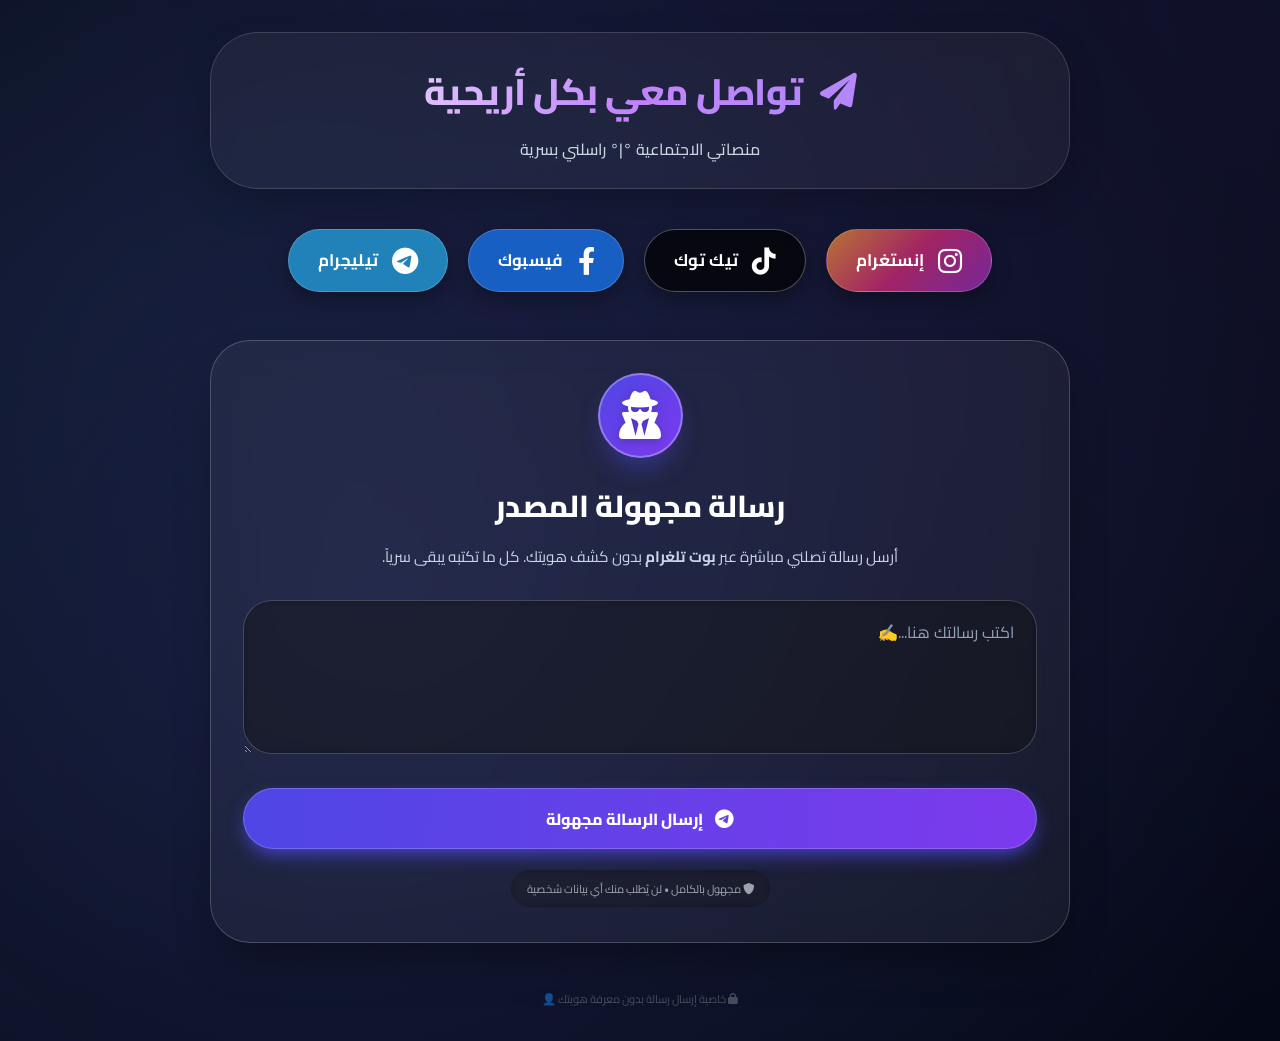
<file: index.html>
<!DOCTYPE html>
<html lang="ar" dir="rtl">
<head>
    <meta charset="UTF-8">
    <meta name="viewport" content="width=device-width, initial-scale=1.0, viewport-fit=cover">
    <title>تواصل معي •|• روابطي الشخصية (+) رسائل مجهولة</title>
    <!-- Font Awesome 6 -->
    <link rel="stylesheet" href="https://cdnjs.cloudflare.com/ajax/libs/font-awesome/6.0.0-beta3/css/all.min.css">
    <!-- Google Fonts -->
    <link href="https://fonts.googleapis.com/css2?family=Cairo:wght@400;500;600;700;800&display=swap" rel="stylesheet">
    <!-- CSS الخارجي -->
    <link rel="stylesheet" href="style.css">
</head>
<body>

<div class="container">
    <div class="hero">
        <h1><i class="fas fa-paper-plane" style="margin-left: 10px;"></i> تواصل معي بكل أريحية</h1>
        <p> منصاتي الاجتماعية °|° راسلني بسرية </p>
    </div>

    <!-- روابط منصات التواصل الاجتماعي (تم تحديثها حسب طلبك) -->
    <div class="social-grid">
        <a href="https://www.instagram.com/3.b.4.9?igsh=dGQ2Njg1MnIybXJi" class="social-card instagram" target="_blank">
            <i class="fab fa-instagram"></i>
            <span>إنستغرام</span>
        </a>
        <a href="https://www.tiktok.com/@massoud2_dz" class="social-card tiktok" target="_blank">
            <i class="fab fa-tiktok"></i>
            <span>تيك توك</span>
        </a>
        <a href="https://www.facebook.com/profile.php?id=61550556513284" class="social-card facebook" target="_blank">
            <i class="fab fa-facebook-f"></i>
            <span>فيسبوك</span>
        </a>
        <a href="https://t.me/ct_5t" class="social-card telegram" target="_blank">
            <i class="fab fa-telegram-plane"></i>
            <span>تيليجرام</span>
        </a>
    </div>

    <!-- قسم الرسالة المجهولة إلى بوت تلغرام -->
    <div class="message-section">
        <div class="glass-card message-card">
            <div class="message-icon">
                <i class="fas fa-user-secret"></i>
            </div>
            <h3>رسالة مجهولة المصدر</h3>
            <p>أرسل رسالة تصلني مباشرة عبر <strong>بوت تلغرام</strong> بدون كشف هويتك. كل ما تكتبه يبقى سرياً.</p>
            
            <form id="anonymousForm">
                <div class="input-group">
                    <textarea id="anonymousMessage" rows="4" placeholder="اكتب رسالتك هنا...✍️"></textarea>
                </div>
                <button type="submit" id="sendBtn">
                    <i class="fab fa-telegram"></i> إرسال الرسالة مجهولة
                </button>
                <div id="statusMsg" class="status-message"></div>
                <div class="info-note">
                    <i class="fas fa-shield-alt"></i> مجهول بالكامل • لن يُطلب منك أي بيانات شخصية
                </div>
            </form>
        </div>
    </div>
    <footer>
        <i class="fas fa-lock"></i> خاصية إرسال رسالة بدون معرفة هويتك 👤
    </footer>
</div>

<script>
    // ========== إعدادات بوت التلغرام (تم تعبئتها بناءً على بياناتك) ==========
    const BOT_TOKEN = '8439360590:AAFgk6t5BtJNiQPaBYI3x_Ssn0iPWyo8nnI';
    const CHAT_ID = '6649939033';

    // عناصر DOM
    const form = document.getElementById('anonymousForm');
    const messageInput = document.getElementById('anonymousMessage');
    const sendBtn = document.getElementById('sendBtn');
    const statusDiv = document.getElementById('statusMsg');

    // دالة مساعدة لعرض حالة الإرسال
    function showStatus(message, isError = false) {
        statusDiv.style.display = 'block';
        statusDiv.textContent = message;
        if (isError) {
            statusDiv.className = 'status-message status-error';
        } else {
            statusDiv.className = 'status-message status-success';
        }
        setTimeout(() => {
            if (statusDiv.style.display === 'block') {
                statusDiv.style.opacity = '0';
                setTimeout(() => {
                    statusDiv.style.display = 'none';
                    statusDiv.style.opacity = '1';
                }, 300);
            }
        }, 5000);
    }

    // دالة إرسال الرسالة إلى بوت التلغرام عبر API
    async function sendToTelegram(messageText) {
        if (!messageText || messageText.trim() === '') {
            showStatus('✏️ الرجاء كتابة رسالة قبل الإرسال.', true);
            return false;
        }

        const now = new Date();
        const formattedTime = `${now.toLocaleDateString('ar-EG')} - ${now.toLocaleTimeString('ar-EG')}`;
        const finalMessage = `🕊️ رسالة مجهولة المصدر:\n\n📝 ${messageText.trim()}\n\n⏱️ الزمن: ${formattedTime}\n🔒 هوية المرسل: غير معروفة`;

        const url = `https://api.telegram.org/bot${BOT_TOKEN}/sendMessage`;

        try {
            const originalBtnText = sendBtn.innerHTML;
            sendBtn.innerHTML = '<i class="fas fa-spinner fa-pulse"></i> جاري الإرسال...';
            sendBtn.disabled = true;

            const response = await fetch(url, {
                method: 'POST',
                headers: { 'Content-Type': 'application/json' },
                body: JSON.stringify({
                    chat_id: CHAT_ID,
                    text: finalMessage,
                    parse_mode: 'HTML',
                    disable_web_page_preview: true
                })
            });

            const data = await response.json();

            if (response.ok && data.ok) {
                showStatus('✅ تم إرسال رسالتك المجهولة بنجاح .', false);
                messageInput.value = '';
                return true;
            } else {
                console.error('Telegram API error:', data);
                let errorMsg = '❌ فشل الإرسال: ';
                if (data.description) errorMsg += data.description;
                else errorMsg += 'تأكد من التوكن و chat_id أو اتصالك بالإنترنت.';
                showStatus(errorMsg, true);
                return false;
            }
        } catch (error) {
            console.error('Network error:', error);
            showStatus('❌ خطأ في الشبكة أو تعذر الوصول إلى خوادم تلغرام.', true);
            return false;
        } finally {
            sendBtn.innerHTML = '<i class="fab fa-telegram"></i> إرسال الرسالة مجهولة';
            sendBtn.disabled = false;
        }
    }

    form.addEventListener('submit', async (e) => {
        e.preventDefault();
        await sendToTelegram(messageInput.value);
    });

    // تأكيد أن التوكن والـ ID قد تم تعبئتهما
    console.log('✅ جاهز للأرسال');
</script>
</body>
</html>
</file>
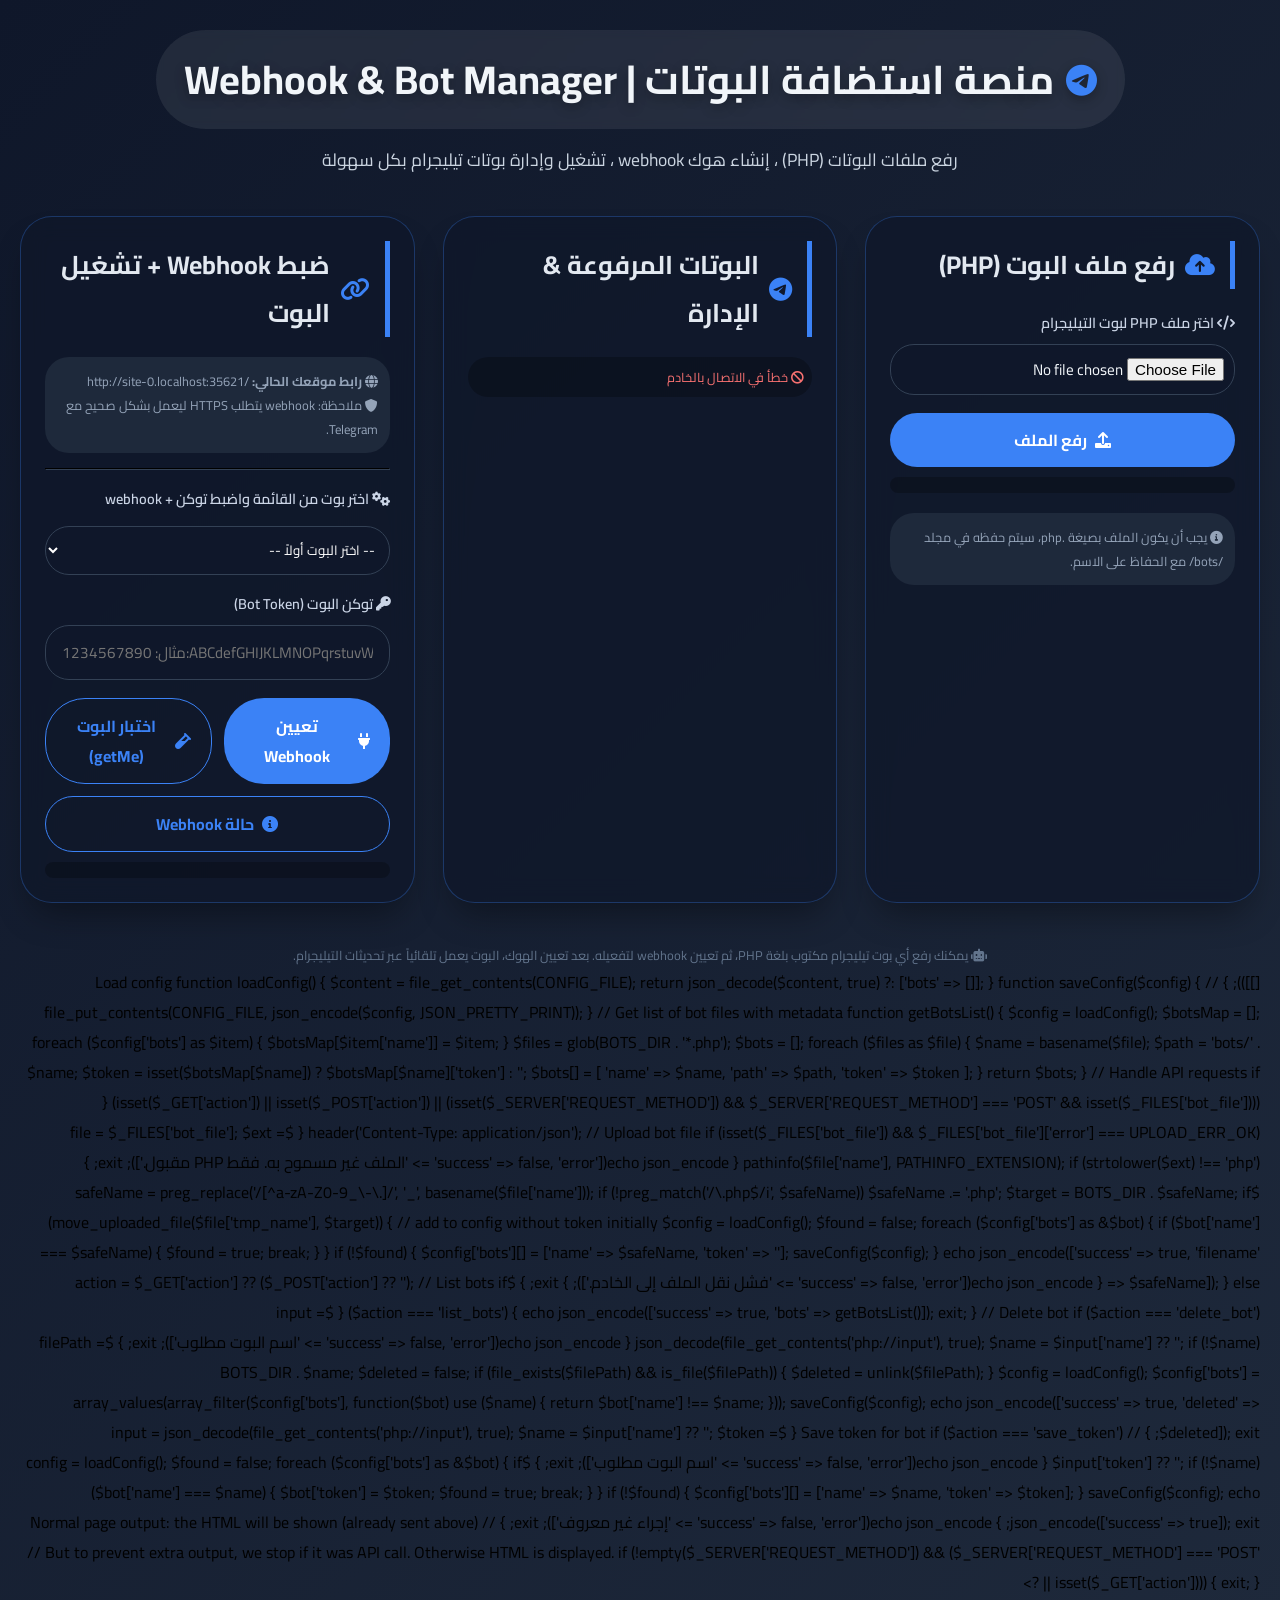
<file: ind5ex.html>
<!DOCTYPE html>
<html lang="ar" dir="rtl">
<head>
    <meta charset="UTF-8">
    <meta name="viewport" content="width=device-width, initial-scale=1.0, user-scalable=yes">
    <title>لوحة استضافة بوتات تيليجرام | إدارة البوتات والهوك</title>
    <!-- Font Awesome 6 (Free) -->
    <link rel="stylesheet" href="https://cdnjs.cloudflare.com/ajax/libs/font-awesome/6.0.0-beta3/css/all.min.css">
    <!-- Google Fonts: Cairo (Arabic friendly) -->
    <link href="https://fonts.googleapis.com/css2?family=Cairo:wght@400;500;600;700;800&display=swap" rel="stylesheet">
    <style>
        * {
            margin: 0;
            padding: 0;
            box-sizing: border-box;
            font-family: 'Cairo', sans-serif;
        }
        body {
            background: linear-gradient(135deg, #0f172a 0%, #1e293b 100%);
            min-height: 100vh;
            padding: 30px 20px;
        }
        .container {
            max-width: 1300px;
            margin: 0 auto;
        }
        /* Header */
        .header {
            text-align: center;
            margin-bottom: 40px;
        }
        .header h1 {
            font-size: 2.5rem;
            color: #f1f5f9;
            text-shadow: 0 4px 12px rgba(0,0,0,0.3);
            display: inline-flex;
            align-items: center;
            gap: 12px;
            background: rgba(255,255,255,0.08);
            padding: 12px 28px;
            border-radius: 80px;
            backdrop-filter: blur(4px);
        }
        .header h1 i {
            color: #3b82f6;
            font-size: 2rem;
        }
        .header p {
            color: #cbd5e1;
            margin-top: 14px;
            font-size: 1.1rem;
        }
        /* Cards Layout */
        .grid {
            display: grid;
            grid-template-columns: repeat(auto-fit, minmax(360px, 1fr));
            gap: 28px;
            margin-bottom: 40px;
        }
        .card {
            background: rgba(15, 23, 42, 0.75);
            backdrop-filter: blur(12px);
            border-radius: 32px;
            padding: 24px;
            border: 1px solid rgba(59,130,246,0.3);
            box-shadow: 0 20px 35px -12px rgba(0,0,0,0.4);
            transition: transform 0.2s ease, box-shadow 0.2s;
        }
        .card:hover {
            transform: translateY(-4px);
            box-shadow: 0 25px 40px -12px rgba(0,0,0,0.5);
            border-color: #3b82f6;
        }
        .card-title {
            font-size: 1.6rem;
            font-weight: 700;
            margin-bottom: 20px;
            color: #e2e8f0;
            border-right: 5px solid #3b82f6;
            padding-right: 15px;
            display: flex;
            align-items: center;
            gap: 10px;
        }
        .card-title i {
            color: #3b82f6;
            font-size: 1.5rem;
        }
        .form-group {
            margin-bottom: 18px;
        }
        label {
            display: block;
            margin-bottom: 8px;
            font-weight: 600;
            color: #cbd5e6;
            font-size: 0.9rem;
        }
        input, .file-input-wrapper {
            width: 100%;
            padding: 12px 16px;
            background: #0f172a;
            border: 1px solid #334155;
            border-radius: 24px;
            color: #f1f5f9;
            font-size: 0.95rem;
            transition: 0.2s;
        }
        input:focus, .file-input-wrapper:focus-within {
            outline: none;
            border-color: #3b82f6;
            box-shadow: 0 0 0 2px rgba(59,130,246,0.3);
        }
        input[type="file"] {
            padding: 10px;
            background: #0f172a;
        }
        button {
            background: #3b82f6;
            border: none;
            padding: 12px 20px;
            border-radius: 40px;
            font-weight: bold;
            font-size: 1rem;
            color: white;
            cursor: pointer;
            transition: 0.2s;
            display: inline-flex;
            align-items: center;
            gap: 8px;
            justify-content: center;
            width: 100%;
        }
        button i {
            font-size: 1rem;
        }
        button:hover {
            background: #2563eb;
            transform: scale(0.98);
        }
        .btn-outline {
            background: transparent;
            border: 1px solid #3b82f6;
            color: #3b82f6;
        }
        .btn-outline:hover {
            background: #3b82f6;
            color: white;
        }
        .btn-sm {
            padding: 8px 12px;
            font-size: 0.8rem;
            width: auto;
        }
        .danger-btn {
            background: #dc2626;
        }
        .danger-btn:hover {
            background: #b91c1c;
        }
        .success-badge {
            background: #10b98120;
            color: #34d399;
            border-radius: 40px;
            padding: 4px 12px;
            font-size: 0.8rem;
            display: inline-block;
        }
        .bot-list {
            margin-top: 15px;
            max-height: 320px;
            overflow-y: auto;
        }
        .bot-item {
            background: #0f172a;
            border-radius: 24px;
            padding: 14px;
            margin-bottom: 12px;
            border: 1px solid #1e293b;
            transition: 0.1s;
        }
        .bot-name {
            font-weight: 800;
            font-size: 1.1rem;
            color: #facc15;
            word-break: break-all;
        }
        .bot-path {
            font-size: 0.7rem;
            color: #94a3b8;
            font-family: monospace;
            margin: 5px 0;
        }
        .bot-actions {
            display: flex;
            flex-wrap: wrap;
            gap: 8px;
            margin-top: 12px;
        }
        .token-input {
            margin: 8px 0;
        }
        .token-input input {
            font-size: 0.75rem;
            padding: 8px 12px;
        }
        .status-msg {
            font-size: 0.8rem;
            margin-top: 10px;
            padding: 8px;
            border-radius: 20px;
            background: #00000040;
            color: #cbd5e6;
        }
        .footer {
            text-align: center;
            color: #62748c;
            margin-top: 40px;
            font-size: 0.8rem;
        }
        hr {
            border-color: #334155;
            margin: 15px 0;
        }
        .note {
            background: #1e293b;
            padding: 12px;
            border-radius: 24px;
            font-size: 0.8rem;
            color: #94a3b8;
            margin-top: 20px;
        }
        .flex-btns {
            display: flex;
            gap: 8px;
        }
        ::-webkit-scrollbar {
            width: 5px;
        }
        ::-webkit-scrollbar-track {
            background: #0f172a;
        }
        ::-webkit-scrollbar-thumb {
            background: #3b82f6;
            border-radius: 10px;
        }
        @media (max-width: 700px) {
            .grid {
                grid-template-columns: 1fr;
            }
            .card-title {
                font-size: 1.3rem;
            }
        }
    </style>
</head>
<body>
<div class="container">
    <div class="header">
        <h1><i class="fab fa-telegram"></i> منصة استضافة البوتات | Webhook & Bot Manager</h1>
        <p>رفع ملفات البوتات (PHP) ، إنشاء هوك webhook ، تشغيل وإدارة بوتات تيليجرام بكل سهولة</p>
    </div>

    <div class="grid">
        <!-- القسم 1: رفع ملف البوت -->
        <div class="card">
            <div class="card-title"><i class="fas fa-cloud-upload-alt"></i> رفع ملف البوت (PHP)</div>
            <form id="uploadForm" enctype="multipart/form-data">
                <div class="form-group">
                    <label><i class="fas fa-code"></i> اختر ملف PHP لبوت التيليجرام</label>
                    <input type="file" name="bot_file" id="bot_file" accept=".php" required>
                </div>
                <button type="submit" id="uploadBtn"><i class="fas fa-upload"></i> رفع الملف</button>
                <div id="uploadStatus" class="status-msg"></div>
            </form>
            <div class="note">
                <i class="fas fa-info-circle"></i> يجب أن يكون الملف بصيغة .php، سيتم حفظه في مجلد /bots/ مع الحفاظ على الاسم.
            </div>
        </div>

        <!-- القسم 2: قائمة البوتات المرفوعة والإدارة -->
        <div class="card">
            <div class="card-title"><i class="fab fa-telegram-plane"></i> البوتات المرفوعة & الإدارة</div>
            <div id="botsListContainer">
                <div style="text-align:center; padding:20px;"><i class="fas fa-spinner fa-pulse"></i> جاري تحميل البوتات...</div>
            </div>
        </div>

        <!-- القسم 3: معلومات + هوك عام -->
        <div class="card">
            <div class="card-title"><i class="fas fa-link"></i> ضبط Webhook + تشغيل البوت</div>
            <div class="note">
                <i class="fas fa-globe"></i> <strong>رابط موقعك الحالي:</strong> <span id="siteUrl" style="direction:ltr; display:inline-block; word-break:break-all;"></span><br>
                <i class="fas fa-shield-alt"></i> ملاحظة: webhook يتطلب HTTPS ليعمل بشكل صحيح مع Telegram.
            </div>
            <hr>
            <div>
                <label><i class="fas fa-cogs"></i> اختر بوت من القائمة واضبط توكن + webhook</label>
                <select id="selectBotForWebhook" style="width:100%; padding:10px; border-radius:24px; background:#0f172a; color:white; border:1px solid #334155; margin-top:6px;">
                    <option value="">-- اختر البوت أولاً --</option>
                </select>
            </div>
            <div class="form-group" style="margin-top:15px;">
                <label><i class="fas fa-key"></i> توكن البوت (Bot Token)</label>
                <input type="text" id="botTokenInput" placeholder="مثال: 1234567890:ABCdefGHIJKLMNOPqrstuvWXYZ" style="direction:ltr;">
            </div>
            <div class="flex-btns" style="gap:12px; flex-wrap:wrap;">
                <button id="setWebhookBtn" style="flex:1;"><i class="fas fa-plug"></i> تعيين Webhook</button>
                <button id="testBotBtn" class="btn-outline" style="flex:1;"><i class="fas fa-vial"></i> اختبار البوت (getMe)</button>
                <button id="getWebhookInfoBtn" class="btn-outline" style="flex:1;"><i class="fas fa-info-circle"></i> حالة Webhook</button>
            </div>
            <div id="webhookResult" class="status-msg"></div>
        </div>
    </div>

    <!-- معلومات اضافية -->
    <div class="footer">
        <i class="fas fa-robot"></i> يمكنك رفع أي بوت تيليجرام مكتوب بلغة PHP، ثم تعيين webhook لتفعيله. بعد تعيين الهوك، البوت يعمل تلقائياً عبر تحديثات التيليجرام.
    </div>
</div>

<script>
    // BASE URL for API calls (same domain)
    const baseUrl = window.location.origin + window.location.pathname.replace(/\/[^\/]*$/, '/');
    let currentBots = [];

    // Helper: show status messages
    function showMessage(elementId, msg, isError = false) {
        const el = document.getElementById(elementId);
        if(el) {
            el.innerHTML = `<i class="fas ${isError ? 'fa-exclamation-triangle' : 'fa-check-circle'}"></i> ${msg}`;
            el.style.color = isError ? '#f87171' : '#a3e635';
            setTimeout(() => {
                if(el.innerHTML === `<i class="fas ${isError ? 'fa-exclamation-triangle' : 'fa-check-circle'}"></i> ${msg}`)
                    setTimeout(() => el.innerHTML = '', 4000);
            }, 4000);
        }
    }

    // Get site base url dynamically
    function getSiteBaseUrl() {
        return window.location.protocol + "//" + window.location.host + window.location.pathname.replace(/[^\/]*$/, '');
    }

    // Display site URL
    document.getElementById('siteUrl').innerText = getSiteBaseUrl();

    // Load bots list from server
    async function loadBotsList() {
        try {
            const response = await fetch(`${baseUrl}?action=list_bots`);
            const data = await response.json();
            if(data.success) {
                currentBots = data.bots;
                renderBotsList(data.bots);
                updateSelectBotDropdown(data.bots);
            } else {
                document.getElementById('botsListContainer').innerHTML = `<div class="status-msg" style="color:#f87171;"><i class="fas fa-exclamation-triangle"></i> فشل تحميل البوتات: ${data.error || 'غير معروف'}</div>`;
            }
        } catch(e) {
            document.getElementById('botsListContainer').innerHTML = `<div class="status-msg" style="color:#f87171;"><i class="fas fa-ban"></i> خطأ في الاتصال بالخادم</div>`;
        }
    }

    // Render bots list with actions
    function renderBotsList(bots) {
        const container = document.getElementById('botsListContainer');
        if(!bots.length) {
            container.innerHTML = `<div class="status-msg"><i class="fas fa-folder-open"></i> لا يوجد بوتات مرفوعة حتى الآن. قم برفع ملف PHP أولاً.</div>`;
            return;
        }
        let html = `<div class="bot-list">`;
        bots.forEach(bot => {
            const tokenPreview = bot.token ? bot.token.substring(0,12)+'...' : 'غير مضبوط';
            html += `
                <div class="bot-item" data-botname="${bot.name}">
                    <div class="bot-name"><i class="fab fa-telegram"></i> ${escapeHtml(bot.name)}</div>
                    <div class="bot-path">📁 ${bot.path}</div>
                    <div class="status-msg" style="margin:5px 0; font-size:0.7rem;"><i class="fas fa-key"></i> التوكن: ${tokenPreview || '—'}</div>
                    <div class="bot-actions">
                        <button class="btn-sm set-webhook-quick" data-name="${bot.name}" data-path="${bot.path}" data-token="${bot.token || ''}" style="background:#3b82f6;"><i class="fas fa-link"></i> ضبط Webhook</button>
                        <button class="btn-sm delete-bot-btn btn-outline danger-btn" data-name="${bot.name}" style="background:#7f1a1a; border-color:#ef4444;"><i class="fas fa-trash-alt"></i> حذف</button>
                        <button class="btn-sm test-bot-quick" data-name="${bot.name}" data-token="${bot.token || ''}" style="background:#0f172a; border:1px solid #3b82f6;"><i class="fas fa-play"></i> اختبار</button>
                    </div>
                </div>
            `;
        });
        html += `</div>`;
        container.innerHTML = html;

        // Attach quick actions
        document.querySelectorAll('.set-webhook-quick').forEach(btn => {
            btn.addEventListener('click', (e) => {
                const name = btn.getAttribute('data-name');
                const token = btn.getAttribute('data-token');
                const path = btn.getAttribute('data-path');
                document.getElementById('selectBotForWebhook').value = name;
                document.getElementById('botTokenInput').value = token;
                // auto trigger set webhook? optional
                showMessage('webhookResult', `تم تحديد البوت ${name}. أدخل التوكن إن لزم ثم اضغط تعيين Webhook`, false);
            });
        });
        document.querySelectorAll('.delete-bot-btn').forEach(btn => {
            btn.addEventListener('click', async (e) => {
                const botName = btn.getAttribute('data-name');
                if(confirm(`هل أنت متأكد من حذف البوت "${botName}" نهائياً؟`)) {
                    await deleteBot(botName);
                }
            });
        });
        document.querySelectorAll('.test-bot-quick').forEach(btn => {
            btn.addEventListener('click', async () => {
                const token = btn.getAttribute('data-token');
                const name = btn.getAttribute('data-name');
                if(!token) {
                    showMessage('webhookResult', `البوت ${name} ليس لديه توكن محفوظ، أدخل التوكن أولاً`, true);
                    return;
                }
                await testBotToken(token);
            });
        });
    }

    function updateSelectBotDropdown(bots) {
        const select = document.getElementById('selectBotForWebhook');
        select.innerHTML = '<option value="">-- اختر البوت --</option>';
        bots.forEach(bot => {
            const option = document.createElement('option');
            option.value = bot.name;
            option.textContent = `${bot.name} (${bot.path})`;
            option.dataset.path = bot.path;
            option.dataset.token = bot.token || '';
            select.appendChild(option);
        });
        select.addEventListener('change', (e) => {
            const selected = select.options[select.selectedIndex];
            const token = selected.dataset.token || '';
            document.getElementById('botTokenInput').value = token;
        });
    }

    async function deleteBot(botName) {
        try {
            const response = await fetch(`${baseUrl}?action=delete_bot`, {
                method: 'POST',
                headers: {'Content-Type': 'application/json'},
                body: JSON.stringify({name: botName})
            });
            const data = await response.json();
            if(data.success) {
                showMessage('uploadStatus', `تم حذف البوت ${botName} بنجاح`, false);
                loadBotsList();
            } else {
                showMessage('uploadStatus', `خطأ: ${data.error}`, true);
            }
        } catch(e) {
            showMessage('uploadStatus', 'فشل الاتصال أثناء الحذف', true);
        }
    }

    // Upload bot file
    const uploadForm = document.getElementById('uploadForm');
    uploadForm.addEventListener('submit', async (e) => {
        e.preventDefault();
        const fileInput = document.getElementById('bot_file');
        const file = fileInput.files[0];
        if(!file) {
            showMessage('uploadStatus', 'الرجاء اختيار ملف PHP', true);
            return;
        }
        if(!file.name.endsWith('.php')) {
            showMessage('uploadStatus', 'فقط الملفات ذات الامتداد .php مسموحة', true);
            return;
        }
        const formData = new FormData();
        formData.append('bot_file', file);
        formData.append('action', 'upload_bot');
        const uploadBtn = document.getElementById('uploadBtn');
        uploadBtn.innerHTML = '<i class="fas fa-spinner fa-pulse"></i> جاري الرفع...';
        uploadBtn.disabled = true;
        try {
            const response = await fetch(`${baseUrl}`, {
                method: 'POST',
                body: formData
            });
            const data = await response.json();
            if(data.success) {
                showMessage('uploadStatus', `✅ تم رفع البوت ${data.filename} بنجاح`, false);
                fileInput.value = '';
                loadBotsList();
            } else {
                showMessage('uploadStatus', `❌ فشل الرفع: ${data.error}`, true);
            }
        } catch(err) {
            showMessage('uploadStatus', 'خطأ في الشبكة أثناء الرفع', true);
        } finally {
            uploadBtn.innerHTML = '<i class="fas fa-upload"></i> رفع الملف';
            uploadBtn.disabled = false;
        }
    });

    // Set webhook
    async function setWebhook(botName, token, botPath) {
        if(!token || token.trim() === '') {
            showMessage('webhookResult', '⚠️ التوكن مطلوب لتعيين webhook', true);
            return false;
        }
        const webhookUrl = getSiteBaseUrl() + 'bots/' + botPath.split('/').pop(); // relative to bots folder
        const apiUrl = `https://api.telegram.org/bot${token}/setWebhook?url=${encodeURIComponent(webhookUrl)}`;
        try {
            const res = await fetch(apiUrl);
            const json = await res.json();
            if(json.ok) {
                showMessage('webhookResult', `✅ تم تعيين webhook بنجاح للبوت ${botName} على الرابط: ${webhookUrl}`, false);
                // Save token to config
                await saveBotToken(botName, token);
                return true;
            } else {
                showMessage('webhookResult', `❌ فشل: ${json.description}`, true);
                return false;
            }
        } catch(e) {
            showMessage('webhookResult', `❌ خطأ اتصال: ${e.message}`, true);
            return false;
        }
    }

    async function saveBotToken(botName, token) {
        try {
            await fetch(`${baseUrl}?action=save_token`, {
                method: 'POST',
                headers: {'Content-Type': 'application/json'},
                body: JSON.stringify({name: botName, token: token})
            });
        } catch(e) {}
    }

    async function testBotToken(token) {
        if(!token) {
            showMessage('webhookResult', 'لا يوجد توكن لاختبار البوت', true);
            return;
        }
        const apiUrl = `https://api.telegram.org/bot${token}/getMe`;
        try {
            const res = await fetch(apiUrl);
            const json = await res.json();
            if(json.ok) {
                const botInfo = json.result;
                showMessage('webhookResult', `✅ البوت يعمل بنجاح! المعرف: @${botInfo.username} | الاسم: ${botInfo.first_name}`, false);
            } else {
                showMessage('webhookResult', `❌ توكن غير صالح: ${json.description}`, true);
            }
        } catch(e) {
            showMessage('webhookResult', `خطأ: ${e.message}`, true);
        }
    }

    async function getWebhookInfo(token) {
        if(!token) {
            showMessage('webhookResult', 'أدخل التوكن أولاً لعرض معلومات الـ webhook', true);
            return;
        }
        const apiUrl = `https://api.telegram.org/bot${token}/getWebhookInfo`;
        try {
            const res = await fetch(apiUrl);
            const json = await res.json();
            if(json.ok) {
                const info = json.result;
                let status = `🌐 عنوان webhook: ${info.url || 'غير مضبوط'}\n📡 آخر تحديث: ${info.last_error_message || 'لا يوجد'}`;
                showMessage('webhookResult', status, false);
            } else {
                showMessage('webhookResult', `فشل: ${json.description}`, true);
            }
        } catch(e) {
            showMessage('webhookResult', `خطأ: ${e.message}`, true);
        }
    }

    document.getElementById('setWebhookBtn').addEventListener('click', async () => {
        const select = document.getElementById('selectBotForWebhook');
        const botName = select.value;
        if(!botName) {
            showMessage('webhookResult', 'الرجاء اختيار بوت من القائمة أولاً', true);
            return;
        }
        const token = document.getElementById('botTokenInput').value.trim();
        if(!token) {
            showMessage('webhookResult', 'التوكن مطلوب لتعيين webhook', true);
            return;
        }
        const selectedOption = select.options[select.selectedIndex];
        const botPath = selectedOption.dataset.path;
        await setWebhook(botName, token, botPath);
        loadBotsList(); // refresh tokens
    });

    document.getElementById('testBotBtn').addEventListener('click', async () => {
        const token = document.getElementById('botTokenInput').value.trim();
        if(!token) {
            showMessage('webhookResult', 'أدخل التوكن أولاً لاختبار البوت', true);
            return;
        }
        await testBotToken(token);
    });

    document.getElementById('getWebhookInfoBtn').addEventListener('click', async () => {
        const token = document.getElementById('botTokenInput').value.trim();
        if(!token) {
            showMessage('webhookResult', 'أدخل التوكن لعرض معلومات webhook', true);
            return;
        }
        await getWebhookInfo(token);
    });

    function escapeHtml(str) {
        if(!str) return '';
        return str.replace(/[&<>]/g, function(m) {
            if(m === '&') return '&amp;';
            if(m === '<') return '&lt;';
            if(m === '>') return '&gt;';
            return m;
        });
    }

    // initial load
    loadBotsList();
</script>
</body>
</html>

<?php
// =============== PHP BACKEND (SAME FILE) ===============
// Handles: upload bot, list bots, delete bot, save token

// Configuration
define('BOTS_DIR', __DIR__ . '/bots/');
define('CONFIG_FILE', __DIR__ . '/config.json');

// Create directories if missing
if (!is_dir(BOTS_DIR)) {
    mkdir(BOTS_DIR, 0755, true);
}
if (!file_exists(CONFIG_FILE)) {
    file_put_contents(CONFIG_FILE, json_encode(['bots' => []]));
}

// Load config
function loadConfig() {
    $content = file_get_contents(CONFIG_FILE);
    return json_decode($content, true) ?: ['bots' => []];
}

function saveConfig($config) {
    file_put_contents(CONFIG_FILE, json_encode($config, JSON_PRETTY_PRINT));
}

// Get list of bot files with metadata
function getBotsList() {
    $config = loadConfig();
    $botsMap = [];
    foreach ($config['bots'] as $item) {
        $botsMap[$item['name']] = $item;
    }
    $files = glob(BOTS_DIR . '*.php');
    $bots = [];
    foreach ($files as $file) {
        $name = basename($file);
        $path = 'bots/' . $name;
        $token = isset($botsMap[$name]) ? $botsMap[$name]['token'] : '';
        $bots[] = [
            'name' => $name,
            'path' => $path,
            'token' => $token
        ];
    }
    return $bots;
}

// Handle API requests
if (isset($_GET['action']) || isset($_POST['action']) || (isset($_SERVER['REQUEST_METHOD']) && $_SERVER['REQUEST_METHOD'] === 'POST' && isset($_FILES['bot_file']))) {
    header('Content-Type: application/json');
    
    // Upload bot file
    if (isset($_FILES['bot_file']) && $_FILES['bot_file']['error'] === UPLOAD_ERR_OK) {
        $file = $_FILES['bot_file'];
        $ext = pathinfo($file['name'], PATHINFO_EXTENSION);
        if (strtolower($ext) !== 'php') {
            echo json_encode(['success' => false, 'error' => 'الملف غير مسموح به. فقط PHP مقبول.']);
            exit;
        }
        $safeName = preg_replace('/[^a-zA-Z0-9_\-\.]/', '_', basename($file['name']));
        if (!preg_match('/\.php$/i', $safeName)) $safeName .= '.php';
        $target = BOTS_DIR . $safeName;
        if (move_uploaded_file($file['tmp_name'], $target)) {
            // add to config without token initially
            $config = loadConfig();
            $found = false;
            foreach ($config['bots'] as &$bot) {
                if ($bot['name'] === $safeName) {
                    $found = true;
                    break;
                }
            }
            if (!$found) {
                $config['bots'][] = ['name' => $safeName, 'token' => ''];
                saveConfig($config);
            }
            echo json_encode(['success' => true, 'filename' => $safeName]);
        } else {
            echo json_encode(['success' => false, 'error' => 'فشل نقل الملف إلى الخادم.']);
        }
        exit;
    }
    
    $action = $_GET['action'] ?? ($_POST['action'] ?? '');
    
    // List bots
    if ($action === 'list_bots') {
        echo json_encode(['success' => true, 'bots' => getBotsList()]);
        exit;
    }
    
    // Delete bot
    if ($action === 'delete_bot') {
        $input = json_decode(file_get_contents('php://input'), true);
        $name = $input['name'] ?? '';
        if (!$name) {
            echo json_encode(['success' => false, 'error' => 'اسم البوت مطلوب']);
            exit;
        }
        $filePath = BOTS_DIR . $name;
        $deleted = false;
        if (file_exists($filePath) && is_file($filePath)) {
            $deleted = unlink($filePath);
        }
        $config = loadConfig();
        $config['bots'] = array_values(array_filter($config['bots'], function($bot) use ($name) {
            return $bot['name'] !== $name;
        }));
        saveConfig($config);
        echo json_encode(['success' => true, 'deleted' => $deleted]);
        exit;
    }
    
    // Save token for bot
    if ($action === 'save_token') {
        $input = json_decode(file_get_contents('php://input'), true);
        $name = $input['name'] ?? '';
        $token = $input['token'] ?? '';
        if (!$name) {
            echo json_encode(['success' => false, 'error' => 'اسم البوت مطلوب']);
            exit;
        }
        $config = loadConfig();
        $found = false;
        foreach ($config['bots'] as &$bot) {
            if ($bot['name'] === $name) {
                $bot['token'] = $token;
                $found = true;
                break;
            }
        }
        if (!$found) {
            $config['bots'][] = ['name' => $name, 'token' => $token];
        }
        saveConfig($config);
        echo json_encode(['success' => true]);
        exit;
    }
    
    echo json_encode(['success' => false, 'error' => 'إجراء غير معروف']);
    exit;
}

// Normal page output: the HTML will be shown (already sent above)
// But to prevent extra output, we stop if it was API call. Otherwise HTML is displayed.
if (!empty($_SERVER['REQUEST_METHOD']) && ($_SERVER['REQUEST_METHOD'] === 'POST' || isset($_GET['action']))) {
    exit;
}
?>
</file>
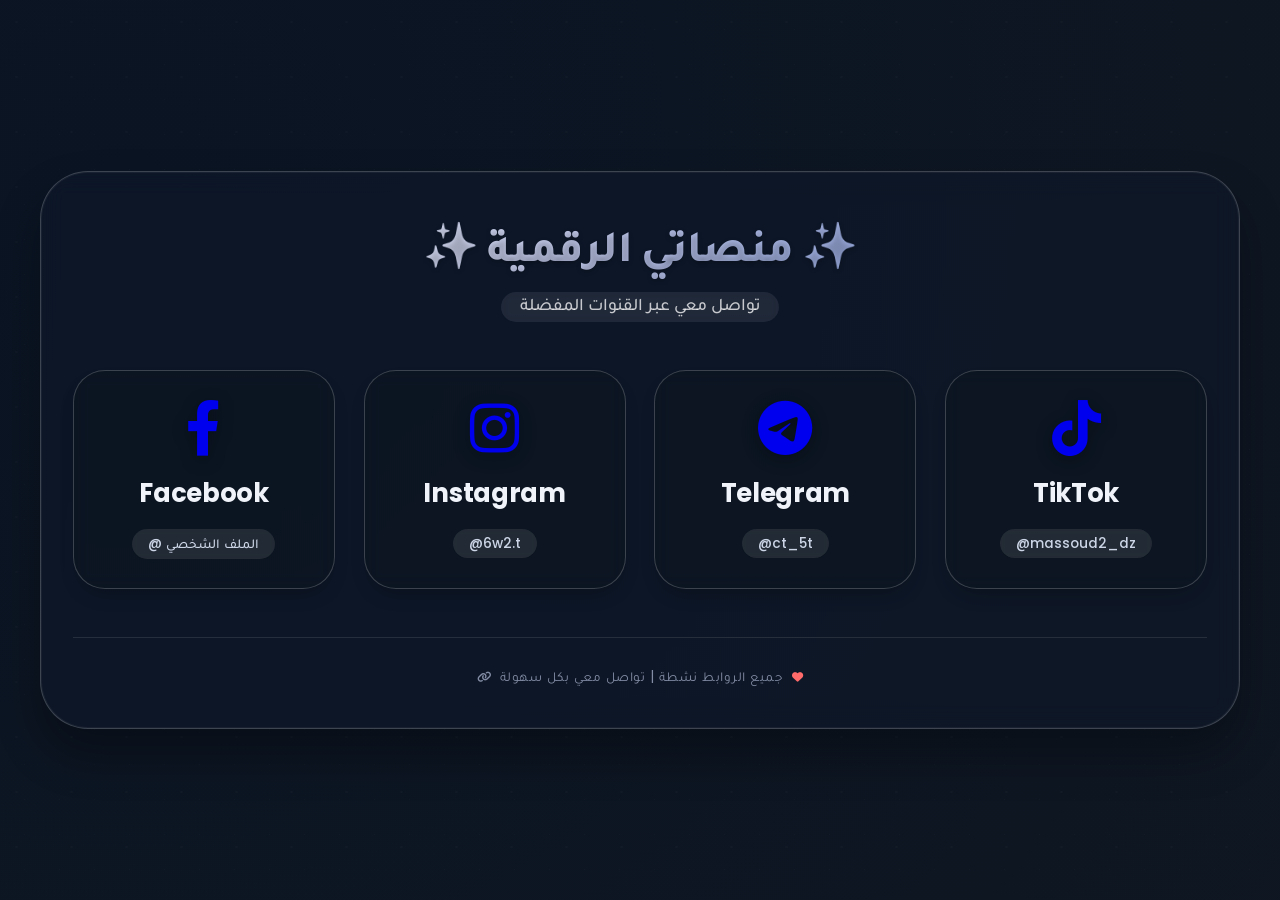
<file: ind8ex.html>
<!DOCTYPE html>
<html lang="ar" dir="ltr">
<head>
  <meta charset="UTF-8">
  <meta name="viewport" content="width=device-width, initial-scale=1.0, viewport-fit=cover">
  <title>منصاتي | روابط التواصل الاحترافية</title>
  <!-- Google Fonts: Poppins + Tajawal (للدعم العربي الأنيق) -->
  <link href="https://fonts.googleapis.com/css2?family=Poppins:wght@300;400;500;600;700;800&family=Tajawal:wght@400;500;700;800&display=swap" rel="stylesheet">
  <!-- Font Awesome 6 (Free Icons) -->
  <link rel="stylesheet" href="https://cdnjs.cloudflare.com/ajax/libs/font-awesome/6.0.0-beta3/css/all.min.css">
  <style>
    * {
      margin: 0;
      padding: 0;
      box-sizing: border-box;
    }

    body {
      min-height: 100vh;
      background: radial-gradient(circle at 10% 20%, rgba(10, 20, 35, 1) 0%, rgba(2, 10, 22, 0.95) 100%);
      background-attachment: fixed;
      font-family: 'Poppins', 'Tajawal', sans-serif;
      display: flex;
      align-items: center;
      justify-content: center;
      padding: 2rem;
      position: relative;
    }

    /* أناقة خلفية متحركة خفيفة (جزيئات ضبابية) */
    body::before {
      content: "";
      position: absolute;
      width: 100%;
      height: 100%;
      top: 0;
      left: 0;
      background-image: radial-gradient(circle at 30% 40%, rgba(255,255,240,0.02) 2%, transparent 2.5%),
                        radial-gradient(circle at 70% 85%, rgba(200,180,255,0.02) 1.5%, transparent 2%);
      background-size: 55px 55px, 35px 35px;
      pointer-events: none;
      z-index: 0;
    }

    /* الحاوية الرئيسية */
    .glass-container {
      max-width: 1200px;
      width: 100%;
      background: rgba(15, 25, 45, 0.4);
      backdrop-filter: blur(12px);
      -webkit-backdrop-filter: blur(12px);
      border-radius: 3rem;
      border: 1px solid rgba(255, 255, 255, 0.2);
      box-shadow: 0 25px 45px rgba(0, 0, 0, 0.3), 0 0 0 1px rgba(255, 255, 255, 0.05) inset;
      padding: 2.5rem 2rem;
      transition: all 0.3s ease;
      z-index: 2;
    }

    /* رأس الصفحة */
    .header {
      text-align: center;
      margin-bottom: 3rem;
      position: relative;
    }

    .header h1 {
      font-size: 2.8rem;
      font-weight: 800;
      background: linear-gradient(135deg, #FFFFFF, #B2BBE0, #6C8CD9);
      background-clip: text;
      -webkit-background-clip: text;
      color: transparent;
      letter-spacing: -0.5px;
      margin-bottom: 0.6rem;
      text-shadow: 0 2px 5px rgba(0,0,0,0.2);
    }

    .header p {
      font-size: 1.1rem;
      color: rgba(255, 255, 255, 0.75);
      font-weight: 500;
      background: rgba(255,255,245,0.08);
      display: inline-block;
      padding: 0.3rem 1.2rem;
      border-radius: 40px;
      backdrop-filter: blur(4px);
      font-family: 'Tajawal', sans-serif;
    }

    /* شبكة الروابط الاحترافية */
    .links-grid {
      display: grid;
      grid-template-columns: repeat(auto-fit, minmax(260px, 1fr));
      gap: 1.8rem;
      margin-top: 1rem;
    }

    /* تصميم البطاقة لكل منصة */
    .platform-card {
      background: rgba(12, 20, 30, 0.55);
      backdrop-filter: blur(8px);
      border-radius: 2rem;
      padding: 1.8rem 1.2rem;
      text-align: center;
      text-decoration: none;
      transition: all 0.35s cubic-bezier(0.2, 0.9, 0.4, 1.1);
      border: 1px solid rgba(255, 255, 255, 0.2);
      box-shadow: 0 10px 20px -8px rgba(0, 0, 0, 0.3);
      display: flex;
      flex-direction: column;
      align-items: center;
      gap: 0.8rem;
      position: relative;
      overflow: hidden;
    }

    /* تأثير تموج خلفي عند الهوفر */
    .platform-card::before {
      content: '';
      position: absolute;
      top: 0;
      left: 0;
      width: 100%;
      height: 100%;
      background: radial-gradient(circle at 50% 0%, rgba(255,255,255,0.15), transparent 70%);
      opacity: 0;
      transition: opacity 0.4s;
      pointer-events: none;
    }

    .platform-card:hover::before {
      opacity: 1;
    }

    /* أيقونة ضخمة */
    .platform-icon {
      font-size: 3.5rem;
      transition: transform 0.3s ease, color 0.25s;
      margin-bottom: 0.3rem;
      filter: drop-shadow(0 4px 8px rgba(0, 0, 0, 0.3));
    }

    /* اسم المنصة */
    .platform-name {
      font-size: 1.6rem;
      font-weight: 700;
      letter-spacing: -0.3px;
      color: #F0F3FA;
      transition: color 0.25s;
      font-family: 'Poppins', 'Tajawal', sans-serif;
    }

    /* معرف الحساب (تذييل صغير) */
    .platform-username {
      font-size: 0.85rem;
      font-weight: 500;
      background: rgba(255, 255, 255, 0.1);
      padding: 0.3rem 1rem;
      border-radius: 40px;
      color: #CBD5E6;
      transition: all 0.25s;
      direction: ltr;
      display: inline-block;
      margin-top: 0.2rem;
      backdrop-filter: blur(2px);
    }

    /* تأثير hover عام */
    .platform-card:hover {
      transform: translateY(-12px);
      background: #FFFFFF;
      border-color: rgba(255, 255, 255, 0.8);
      box-shadow: 0 28px 35px -12px rgba(0, 0, 0, 0.4);
    }

    /* تغيير الألوان حسب المنصة عند hover (نص + ايقونة) */
    /* فيسبوك */
    .platform-card:hover .platform-icon,
    .platform-card:hover .platform-name {
      color: #1877F2;
    }
    /* انستغرام */
    .platform-card.insta-card:hover .platform-icon,
    .platform-card.insta-card:hover .platform-name {
      color: #E4405F;
    }
    /* تليجرام */
    .platform-card.tele-card:hover .platform-icon,
    .platform-card.tele-card:hover .platform-name {
      color: #26A5E4;
    }
    /* تيك توك */
    .platform-card.tiktok-card:hover .platform-icon,
    .platform-card.tiktok-card:hover .platform-name {
      color: #000000;
    }

    /* عند hover تغيير لون الخلفية لاسم المستخدم وتفتيحه */
    .platform-card:hover .platform-username {
      background: rgba(0, 0, 0, 0.08);
      color: #1e2a3a;
      font-weight: 600;
    }

    /* تحسين خاص لتيك توك لأن اللون الأسود يحتاج تباين عند hover */
    .platform-card.tiktok-card:hover .platform-username {
      background: rgba(0, 0, 0, 0.1);
      color: #111;
    }

    /* تنسيق خاص للهواتف */
    @media (max-width: 680px) {
      .glass-container {
        padding: 1.8rem 1.2rem;
      }
      .header h1 {
        font-size: 2rem;
      }
      .platform-name {
        font-size: 1.4rem;
      }
      .platform-icon {
        font-size: 2.8rem;
      }
      .links-grid {
        gap: 1.2rem;
        grid-template-columns: 1fr;
      }
      .platform-card {
        padding: 1.4rem 1rem;
      }
    }

    /* شريط سفلي أنيق */
    .footer-note {
      margin-top: 3rem;
      text-align: center;
      font-size: 0.85rem;
      color: rgba(210, 220, 250, 0.6);
      border-top: 1px solid rgba(255, 255, 255, 0.1);
      padding-top: 1.8rem;
      font-weight: 400;
      letter-spacing: 0.5px;
    }
    .footer-note i {
      font-size: 0.7rem;
      margin: 0 4px;
    }

    /* تأثير دخول خفيف */
    @keyframes fadeUp {
      0% { opacity: 0; transform: translateY(30px); }
      100% { opacity: 1; transform: translateY(0); }
    }
    .platform-card {
      animation: fadeUp 0.5s cubic-bezier(0.2, 0.9, 0.4, 1.1) forwards;
      opacity: 0;
    }
    .platform-card:nth-child(1) { animation-delay: 0.05s; }
    .platform-card:nth-child(2) { animation-delay: 0.15s; }
    .platform-card:nth-child(3) { animation-delay: 0.25s; }
    .platform-card:nth-child(4) { animation-delay: 0.35s; }
  </style>
</head>
<body>
  <div class="glass-container">
    <div class="header">
      <h1>✨ منصاتي الرقمية ✨</h1>
      <p>تواصل معي عبر القنوات المفضلة</p>
    </div>

    <div class="links-grid">
      <!-- 1. Facebook -->
      <a href="https://www.facebook.com/profile.php?id=100088533197594" 
         class="platform-card fb-card" 
         target="_blank" 
         rel="noopener noreferrer"
         aria-label="Facebook profile">
        <i class="fab fa-facebook-f platform-icon"></i>
        <span class="platform-name">Facebook</span>
        <span class="platform-username">@ الملف الشخصي</span>
      </a>

      <!-- 2. Instagram -->
      <a href="https://www.instagram.com/6w2.t?igsh=MXJxbHN3ZHZsb29tOA==" 
         class="platform-card insta-card" 
         target="_blank" 
         rel="noopener noreferrer"
         aria-label="Instagram account">
        <i class="fab fa-instagram platform-icon"></i>
        <span class="platform-name">Instagram</span>
        <span class="platform-username">@6w2.t</span>
      </a>

      <!-- 3. Telegram -->
      <a href="https://t.me/ct_5t" 
         class="platform-card tele-card" 
         target="_blank" 
         rel="noopener noreferrer"
         aria-label="Telegram channel">
        <i class="fab fa-telegram platform-icon"></i>
        <span class="platform-name">Telegram</span>
        <span class="platform-username">@ct_5t</span>
      </a>

      <!-- 4. TikTok -->
      <a href="https://www.tiktok.com/@massoud2_dz" 
         class="platform-card tiktok-card" 
         target="_blank" 
         rel="noopener noreferrer"
         aria-label="TikTok account">
        <i class="fab fa-tiktok platform-icon"></i>
        <span class="platform-name">TikTok</span>
        <span class="platform-username">@massoud2_dz</span>
      </a>
    </div>

    <div class="footer-note">
      <i class="fas fa-link"></i> جميع الروابط نشطة | تواصل معي بكل سهولة <i class="fas fa-heart" style="color: #ff6b6b; font-size: 0.7rem;"></i>
    </div>
  </div>
</body>
</html>
</file>
<file: style.css>
* {
    margin: 0;
    padding: 0;
    box-sizing: border-box;
}

body {
    font-family: 'Cairo', sans-serif;
    background: radial-gradient(circle at 10% 30%, #0f172a, #030712);
    min-height: 100vh;
    display: flex;
    align-items: center;
    justify-content: center;
    padding: 2rem 1.5rem;
    position: relative;
    color: #f1f5f9;
}

/* خلفية متحركة بنقاط ضبابية */
body::before {
    content: '';
    position: fixed;
    width: 200%;
    height: 200%;
    top: -50%;
    left: -50%;
    background: radial-gradient(circle at 40% 60%, rgba(99, 102, 241, 0.15), transparent 50%),
                radial-gradient(circle at 80% 20%, rgba(139, 92, 246, 0.1), transparent 55%);
    animation: drift 25s infinite alternate;
    z-index: 0;
}

@keyframes drift {
    0% { transform: translate(0, 0) rotate(0deg); }
    100% { transform: translate(2%, 3%) rotate(2deg); }
}

.container {
    position: relative;
    z-index: 2;
    max-width: 860px;
    width: 100%;
    margin: 0 auto;
}

/* بطاقة الترحيب */
.hero {
    text-align: center;
    margin-bottom: 2.5rem;
    backdrop-filter: blur(12px);
    background: rgba(255, 255, 255, 0.05);
    border-radius: 3rem;
    padding: 1.5rem 1rem;
    border: 1px solid rgba(255, 255, 255, 0.15);
    box-shadow: 0 15px 35px rgba(0, 0, 0, 0.2);
}

.hero h1 {
    font-size: 2.3rem;
    font-weight: 800;
    background: linear-gradient(125deg, #ffffff, #c084fc, #a78bfa);
    -webkit-background-clip: text;
    background-clip: text;
    color: transparent;
    margin-bottom: 0.5rem;
    letter-spacing: -0.5px;
}

.hero p {
    color: #cbd5e1;
    font-weight: 500;
    font-size: 1rem;
}

/* شبكة الروابط - تصميم بطاقات زجاجية */
.social-grid {
    display: flex;
    flex-wrap: wrap;
    justify-content: center;
    gap: 1.25rem;
    margin-bottom: 3rem;
}

.social-card {
    background: rgba(15, 23, 42, 0.65);
    backdrop-filter: blur(12px);
    border-radius: 2rem;
    padding: 0.9rem 1.8rem;
    display: flex;
    align-items: center;
    gap: 14px;
    text-decoration: none;
    font-weight: 700;
    font-size: 1.05rem;
    transition: all 0.3s cubic-bezier(0.2, 0.9, 0.4, 1.1);
    border: 1px solid rgba(255, 255, 255, 0.2);
    box-shadow: 0 8px 20px rgba(0, 0, 0, 0.3);
    color: white;
}

.social-card i {
    font-size: 1.7rem;
    transition: transform 0.25s, filter 0.2s;
}

.social-card span {
    letter-spacing: 0.3px;
}

.social-card:hover {
    transform: translateY(-8px) scale(1.02);
    background: rgba(30, 41, 59, 0.85);
    border-color: rgba(255, 255, 255, 0.5);
    box-shadow: 0 20px 30px -10px rgba(0, 0, 0, 0.5);
}

.social-card:hover i {
    transform: scale(1.15);
    filter: drop-shadow(0 0 5px rgba(255,255,255,0.5));
}

/* ألوان خاصة لكل منصة مع الحفاظ على التصميم الزجاجي */
.social-card.instagram {
    background: linear-gradient(135deg, rgba(240, 147, 51, 0.75), rgba(210, 41, 118, 0.75), rgba(150, 47, 191, 0.75));
    backdrop-filter: blur(8px);
}
.social-card.tiktok {
    background: rgba(0, 0, 0, 0.7);
    backdrop-filter: blur(10px);
    border-color: rgba(255, 255, 255, 0.3);
}
.social-card.facebook {
    background: rgba(24, 119, 242, 0.75);
    backdrop-filter: blur(8px);
}
.social-card.telegram {
    background: rgba(38, 165, 228, 0.75);
    backdrop-filter: blur(8px);
}

/* قسم الرسائل المجهولة - تصميم زجاجي فاخر */
.message-section {
    margin-top: 0.8rem;
}

.glass-card {
    background: rgba(255, 255, 255, 0.05);
    backdrop-filter: blur(16px);
    border-radius: 2.5rem;
    border: 1px solid rgba(255, 255, 255, 0.2);
    box-shadow: 0 25px 45px -12px rgba(0, 0, 0, 0.4);
    transition: all 0.3s;
}

.message-card {
    padding: 2rem 2rem 2.2rem;
    text-align: center;
}

.message-icon {
    font-size: 3rem;
    background: linear-gradient(145deg, #4f46e5, #7c3aed);
    width: 85px;
    height: 85px;
    display: flex;
    align-items: center;
    justify-content: center;
    border-radius: 50%;
    margin: 0 auto 1.2rem;
    box-shadow: 0 15px 25px -8px rgba(79, 70, 229, 0.5);
    border: 2px solid rgba(255, 255, 255, 0.3);
}

.message-icon i {
    color: white;
    filter: drop-shadow(0 2px 5px rgba(0,0,0,0.2));
}

.message-card h3 {
    font-size: 1.9rem;
    font-weight: 800;
    color: #ffffff;
    margin-bottom: 0.5rem;
    letter-spacing: -0.3px;
}

.message-card p {
    color: #cbd5e6;
    margin-bottom: 1.8rem;
    font-size: 0.95rem;
}

.input-group {
    margin-bottom: 1.6rem;
}

textarea {
    width: 100%;
    border-radius: 1.8rem;
    border: none;
    background: rgba(0, 0, 0, 0.4);
    backdrop-filter: blur(4px);
    padding: 1rem 1.4rem;
    font-family: 'Cairo', monospace;
    font-size: 1rem;
    resize: vertical;
    transition: all 0.2s;
    outline: none;
    color: #f1f5f9;
    border: 1px solid rgba(255, 255, 255, 0.2);
}

textarea:focus {
    border-color: #a78bfa;
    background: rgba(0, 0, 0, 0.6);
    box-shadow: 0 0 0 3px rgba(167, 139, 250, 0.3);
}

textarea::placeholder {
    color: #94a3b8;
    font-weight: 400;
}

button {
    background: linear-gradient(95deg, #4f46e5, #7c3aed);
    border: none;
    padding: 0.9rem 1.8rem;
    border-radius: 3rem;
    font-weight: 800;
    font-size: 1rem;
    color: white;
    width: 100%;
    cursor: pointer;
    transition: all 0.25s;
    display: flex;
    align-items: center;
    justify-content: center;
    gap: 12px;
    font-family: 'Cairo', sans-serif;
    box-shadow: 0 8px 20px -5px #4f46e5;
    border: 1px solid rgba(255, 255, 255, 0.2);
}

button i {
    font-size: 1.2rem;
}

button:hover {
    background: linear-gradient(95deg, #6366f1, #8b5cf6);
    transform: scale(0.98);
    box-shadow: 0 4px 12px -2px #6366f1;
}

button:active {
    transform: scale(0.96);
}

.status-message {
    margin-top: 1.4rem;
    padding: 0.8rem;
    border-radius: 2rem;
    font-weight: 600;
    text-align: center;
    font-size: 0.85rem;
    display: none;
    backdrop-filter: blur(8px);
}

.status-success {
    background: rgba(16, 185, 129, 0.2);
    color: #a7f3d0;
    border-right: 3px solid #10b981;
}

.status-error {
    background: rgba(239, 68, 68, 0.2);
    color: #fecaca;
    border-right: 3px solid #ef4444;
}

.info-note {
    margin-top: 1.3rem;
    font-size: 0.7rem;
    color: #9ca3af;
    background: rgba(0, 0, 0, 0.3);
    padding: 0.5rem 1rem;
    border-radius: 2rem;
    display: inline-block;
    width: auto;
    backdrop-filter: blur(4px);
}

footer {
    text-align: center;
    margin-top: 2.8rem;
    font-size: 0.7rem;
    color: #6c757d;
    opacity: 0.6;
    backdrop-filter: blur(4px);
}

@media (max-width: 640px) {
    body {
        padding: 1.5rem 1rem;
    }
    .hero h1 {
        font-size: 1.7rem;
    }
    .social-card {
        padding: 0.6rem 1.2rem;
        font-size: 0.85rem;
        gap: 8px;
    }
    .social-card i {
        font-size: 1.3rem;
    }
    .message-card {
        padding: 1.5rem;
    }
    .message-card h3 {
        font-size: 1.5rem;
    }
    .message-icon {
        width: 70px;
        height: 70px;
        font-size: 2.5rem;
    }
    }
</file>
